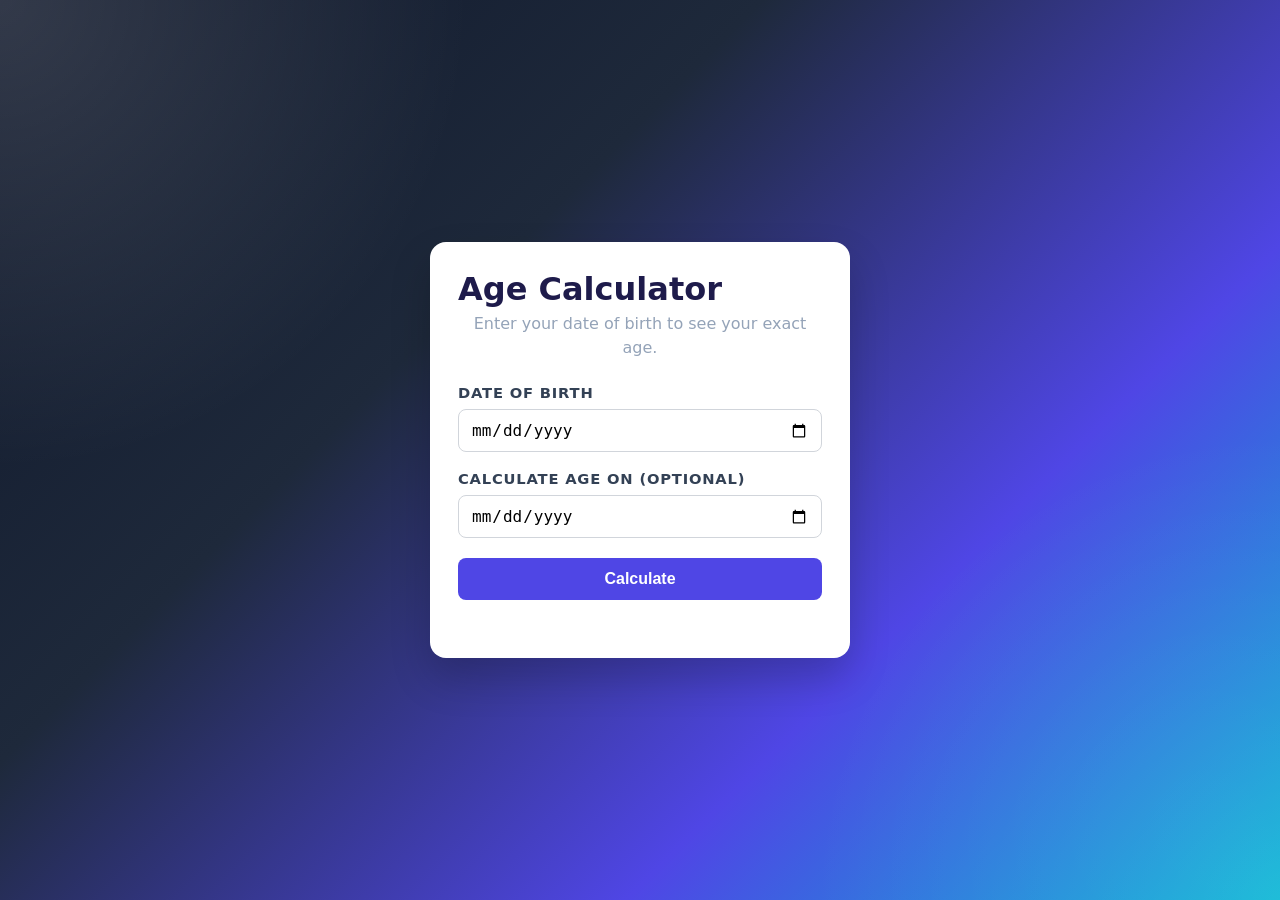
<file: index.html>
<!DOCTYPE html>
<html lang="en">
<head>
  <meta charset="UTF-8" />
  <meta name="viewport" content="width=device-width, initial-scale=1.0" />
  <title>Age Calculator</title>
  <style>
* {
  box-sizing: border-box;
}

body {
  margin: 0;
  min-height: 100vh;
  display: flex;
  align-items: center;
  justify-content: center;

  font-family: "Inter", "Segoe UI", system-ui, sans-serif;

  background:
    radial-gradient(circle at top left, rgba(255, 255, 255, 0.15), transparent 30%),
    radial-gradient(circle at bottom right, rgba(255, 255, 255, 0.1), transparent 30%),
    linear-gradient(135deg, #0f172a 0%, #1e293b 35%, #4f46e5 70%, #06b6d4 100%);

  padding: 20px;
  overflow-x: hidden;
}

.card {
  width: 100%;
  max-width: 420px;
  background: #fff;
  border-radius: 16px;
  padding: 28px;
  box-shadow: 0 20px 40px rgba(0, 0, 0, 0.2);
}

h1 {
  margin: 0 0 4px;
  color: #1e1b4b;
}

.subtitle {
  margin: 0 0 24px;
  color: #94a3b8;
  font-size: 1rem;
  font-weight: 500;
  text-align: center;
  line-height: 1.5;
}

label {
  display: flex;
  align-items: center;
  gap: 6px;
  margin: 18px 0 8px;
  font-size: 0.92rem;
  font-weight: 600;
  color: #334155;
  text-transform: uppercase;
  letter-spacing: 0.8px;
}

input[type="date"] {
  width: 100%;
  padding: 10px 12px;
  border: 1px solid #d1d5db;
  border-radius: 8px;
  font-size: 1rem;
}

input[type="date"]:focus {
  outline: 2px solid #4f46e5;
  border-color: transparent;
}

button {
  width: 100%;
  margin-top: 20px;
  padding: 12px;
  border: none;
  border-radius: 8px;
  background: #4f46e5;
  color: #fff;
  font-size: 1rem;
  font-weight: 600;
  cursor: pointer;
  transition: background 0.2s;
}

button:hover {
  background: #4338ca;
}

.error {
  min-height: 1.2em;
  margin: 12px 0 0;
  color: #dc2626;
  font-size: 0.9rem;
}

.result {
  margin-top: 12px;
  padding-top: 16px;
  border-top: 1px solid #e5e7eb;
}

.hidden {
  display: none;
}

.main-age {
  font-size: 1.3rem;
  font-weight: 700;
  color: #1e1b4b;
  text-align: center;
  margin: 0 0 16px;
}

.main-age span {
  color: #4f46e5;
  font-size: 1.8rem;
}

.extras {
  list-style: none;
  padding: 0;
  margin: 0;
  color: #4b5563;
}

.extras li {
  padding: 6px 0;
}
</style>
</head>
<body>
  <main class="card">
    <h1>Age Calculator</h1>
    <p class="subtitle">Enter your date of birth to see your exact age.</p>

    <form id="age-form" novalidate>
      <label for="dob">Date of birth</label>
      <input type="date" id="dob" required />

      <label for="on-date">Calculate age on (optional)</label>
      <input type="date" id="on-date" />

      <button type="submit">Calculate</button>
    </form>

    <p id="error" class="error" role="alert"></p>

    <section id="result" class="result hidden" aria-live="polite">
      <p class="main-age"><span id="years">0</span> years
        <span id="months">0</span> months
        <span id="days">0</span> days</p>

      <ul class="extras">
        <li>Total months: <strong id="total-months">0</strong></li>
        <li>Total weeks: <strong id="total-weeks">0</strong></li>
        <li>Total days: <strong id="total-days">0</strong></li>
        <li>Next birthday in: <strong id="next-birthday">0</strong> days</li>
      </ul>
    </section>
  </main>

  <script>
const form = document.getElementById("age-form");
const dobInput = document.getElementById("dob");
const onDateInput = document.getElementById("on-date");
const errorEl = document.getElementById("error");
const resultEl = document.getElementById("result");

const MS_PER_DAY = 1000 * 60 * 60 * 24;

// Don't allow future birth dates
dobInput.max = toInputValue(new Date());

function toInputValue(date) {
  const y = date.getFullYear();
  const m = String(date.getMonth() + 1).padStart(2, "0");
  const d = String(date.getDate()).padStart(2, "0");
  return `${y}-${m}-${d}`;
}

// Parse "YYYY-MM-DD" as a local date (avoids timezone shifts)
function parseDate(value) {
  const [y, m, d] = value.split("-").map(Number);
  return new Date(y, m - 1, d);
}

function daysInMonth(year, month) {
  return new Date(year, month + 1, 0).getDate();
}

function calculateAge(dob, target) {
  let years = target.getFullYear() - dob.getFullYear();
  let months = target.getMonth() - dob.getMonth();
  let days = target.getDate() - dob.getDate();

  if (days < 0) {
    // Borrow days from the previous month
    const prevMonth = (target.getMonth() + 11) % 12;
    const prevYear = target.getMonth() === 0 ? target.getFullYear() - 1 : target.getFullYear();
    days += daysInMonth(prevYear, prevMonth);
    months--;
  }
  if (months < 0) {
    months += 12;
    years--;
  }
  return { years, months, days };
}

function daysUntilNextBirthday(dob, target) {
  let next = new Date(target.getFullYear(), dob.getMonth(), dob.getDate());
  if (next < target) {
    next = new Date(target.getFullYear() + 1, dob.getMonth(), dob.getDate());
  }
  return Math.round((next - target) / MS_PER_DAY);
}

function showError(message) {
  errorEl.textContent = message;
  resultEl.classList.add("hidden");
}

form.addEventListener("submit", (event) => {
  event.preventDefault();
  errorEl.textContent = "";

  if (!dobInput.value) {
    showError("Please enter your date of birth.");
    return;
  }

  const dob = parseDate(dobInput.value);
  const target = onDateInput.value ? parseDate(onDateInput.value) : parseDate(toInputValue(new Date()));

  if (dob > target) {
    showError("Date of birth cannot be after the date you're calculating for.");
    return;
  }

  const { years, months, days } = calculateAge(dob, target);
  const totalDays = Math.round((target - dob) / MS_PER_DAY);

  document.getElementById("years").textContent = years;
  document.getElementById("months").textContent = months;
  document.getElementById("days").textContent = days;
  document.getElementById("total-months").textContent = (years * 12 + months).toLocaleString();
  document.getElementById("total-weeks").textContent = Math.floor(totalDays / 7).toLocaleString();
  document.getElementById("total-days").textContent = totalDays.toLocaleString();
  document.getElementById("next-birthday").textContent = daysUntilNextBirthday(dob, target);

  resultEl.classList.remove("hidden");
});
</script>
</body>
</html>
</file>
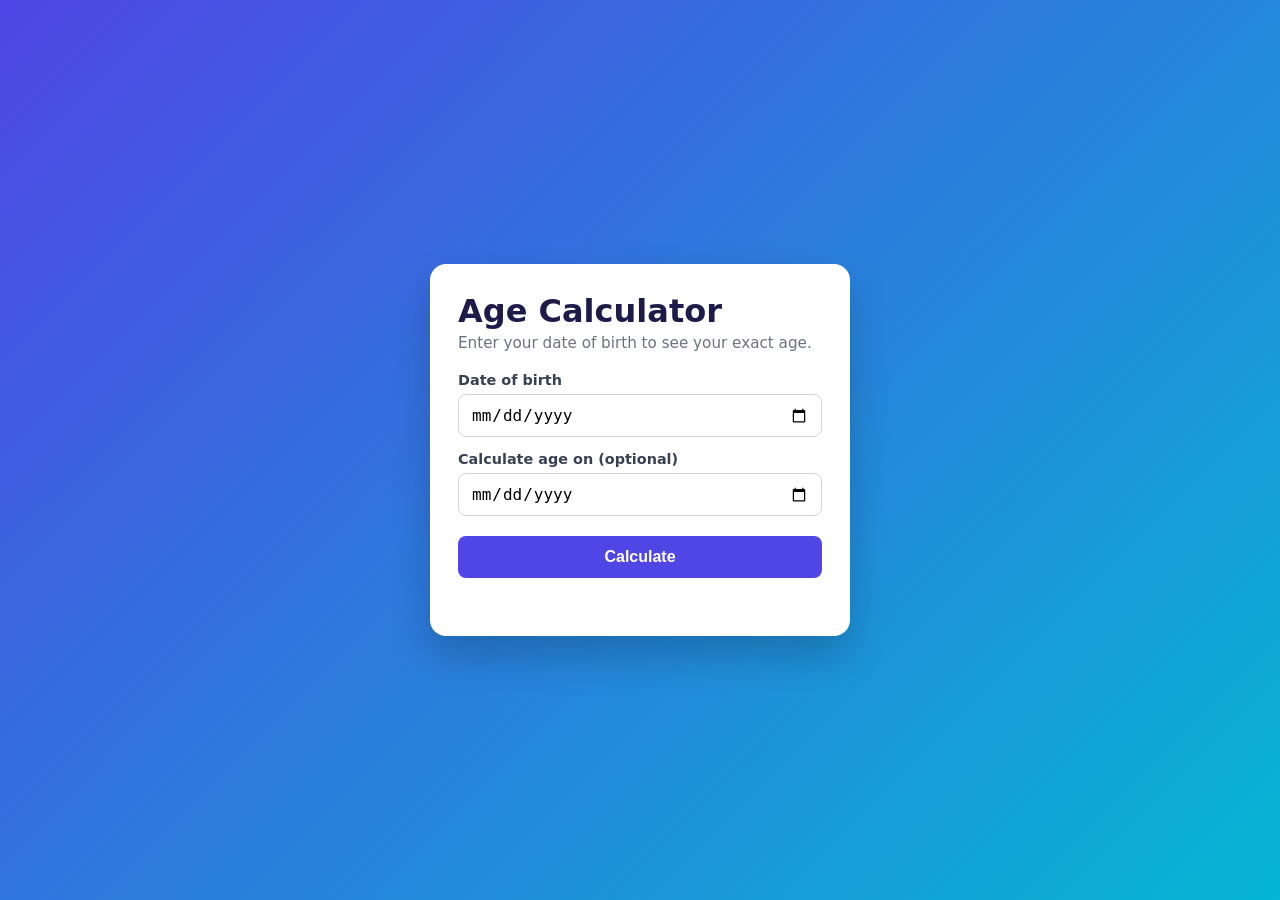
<file: index age calc.html>
<!DOCTYPE html>
<html lang="en">
<head>
  <meta charset="UTF-8" />
  <meta name="viewport" content="width=device-width, initial-scale=1.0" />
  <title>Age Calculator</title>
  <style>
* {
  box-sizing: border-box;
}

body {
  margin: 0;
  min-height: 100vh;
  display: flex;
  align-items: center;
  justify-content: center;
  font-family: "Segoe UI", system-ui, sans-serif;
  background: linear-gradient(135deg, #4f46e5, #06b6d4);
  padding: 16px;
}

.card {
  width: 100%;
  max-width: 420px;
  background: #fff;
  border-radius: 16px;
  padding: 28px;
  box-shadow: 0 20px 40px rgba(0, 0, 0, 0.2);
}

h1 {
  margin: 0 0 4px;
  color: #1e1b4b;
}

.subtitle {
  margin: 0 0 20px;
  color: #6b7280;
  font-size: 0.95rem;
}

label {
  display: block;
  margin: 14px 0 6px;
  font-weight: 600;
  color: #374151;
  font-size: 0.9rem;
}

input[type="date"] {
  width: 100%;
  padding: 10px 12px;
  border: 1px solid #d1d5db;
  border-radius: 8px;
  font-size: 1rem;
}

input[type="date"]:focus {
  outline: 2px solid #4f46e5;
  border-color: transparent;
}

button {
  width: 100%;
  margin-top: 20px;
  padding: 12px;
  border: none;
  border-radius: 8px;
  background: #4f46e5;
  color: #fff;
  font-size: 1rem;
  font-weight: 600;
  cursor: pointer;
  transition: background 0.2s;
}

button:hover {
  background: #4338ca;
}

.error {
  min-height: 1.2em;
  margin: 12px 0 0;
  color: #dc2626;
  font-size: 0.9rem;
}

.result {
  margin-top: 12px;
  padding-top: 16px;
  border-top: 1px solid #e5e7eb;
}

.hidden {
  display: none;
}

.main-age {
  font-size: 1.3rem;
  font-weight: 700;
  color: #1e1b4b;
  text-align: center;
  margin: 0 0 16px;
}

.main-age span {
  color: #4f46e5;
  font-size: 1.8rem;
}

.extras {
  list-style: none;
  padding: 0;
  margin: 0;
  color: #4b5563;
}

.extras li {
  padding: 6px 0;
}
</style>
</head>
<body>
  <main class="card">
    <h1>Age Calculator</h1>
    <p class="subtitle">Enter your date of birth to see your exact age.</p>

    <form id="age-form" novalidate>
      <label for="dob">Date of birth</label>
      <input type="date" id="dob" required />

      <label for="on-date">Calculate age on (optional)</label>
      <input type="date" id="on-date" />

      <button type="submit">Calculate</button>
    </form>

    <p id="error" class="error" role="alert"></p>

    <section id="result" class="result hidden" aria-live="polite">
      <p class="main-age"><span id="years">0</span> years
        <span id="months">0</span> months
        <span id="days">0</span> days</p>

      <ul class="extras">
        <li>Total months: <strong id="total-months">0</strong></li>
        <li>Total weeks: <strong id="total-weeks">0</strong></li>
        <li>Total days: <strong id="total-days">0</strong></li>
        <li>Next birthday in: <strong id="next-birthday">0</strong> days</li>
      </ul>
    </section>
  </main>

  <script>
const form = document.getElementById("age-form");
const dobInput = document.getElementById("dob");
const onDateInput = document.getElementById("on-date");
const errorEl = document.getElementById("error");
const resultEl = document.getElementById("result");

const MS_PER_DAY = 1000 * 60 * 60 * 24;

// Don't allow future birth dates
dobInput.max = toInputValue(new Date());

function toInputValue(date) {
  const y = date.getFullYear();
  const m = String(date.getMonth() + 1).padStart(2, "0");
  const d = String(date.getDate()).padStart(2, "0");
  return `${y}-${m}-${d}`;
}

// Parse "YYYY-MM-DD" as a local date (avoids timezone shifts)
function parseDate(value) {
  const [y, m, d] = value.split("-").map(Number);
  return new Date(y, m - 1, d);
}

function daysInMonth(year, month) {
  return new Date(year, month + 1, 0).getDate();
}

function calculateAge(dob, target) {
  let years = target.getFullYear() - dob.getFullYear();
  let months = target.getMonth() - dob.getMonth();
  let days = target.getDate() - dob.getDate();

  if (days < 0) {
    // Borrow days from the previous month
    const prevMonth = (target.getMonth() + 11) % 12;
    const prevYear = target.getMonth() === 0 ? target.getFullYear() - 1 : target.getFullYear();
    days += daysInMonth(prevYear, prevMonth);
    months--;
  }
  if (months < 0) {
    months += 12;
    years--;
  }
  return { years, months, days };
}

function daysUntilNextBirthday(dob, target) {
  let next = new Date(target.getFullYear(), dob.getMonth(), dob.getDate());
  if (next < target) {
    next = new Date(target.getFullYear() + 1, dob.getMonth(), dob.getDate());
  }
  return Math.round((next - target) / MS_PER_DAY);
}

function showError(message) {
  errorEl.textContent = message;
  resultEl.classList.add("hidden");
}

form.addEventListener("submit", (event) => {
  event.preventDefault();
  errorEl.textContent = "";

  if (!dobInput.value) {
    showError("Please enter your date of birth.");
    return;
  }

  const dob = parseDate(dobInput.value);
  const target = onDateInput.value ? parseDate(onDateInput.value) : parseDate(toInputValue(new Date()));

  if (dob > target) {
    showError("Date of birth cannot be after the date you're calculating for.");
    return;
  }

  const { years, months, days } = calculateAge(dob, target);
  const totalDays = Math.round((target - dob) / MS_PER_DAY);

  document.getElementById("years").textContent = years;
  document.getElementById("months").textContent = months;
  document.getElementById("days").textContent = days;
  document.getElementById("total-months").textContent = (years * 12 + months).toLocaleString();
  document.getElementById("total-weeks").textContent = Math.floor(totalDays / 7).toLocaleString();
  document.getElementById("total-days").textContent = totalDays.toLocaleString();
  document.getElementById("next-birthday").textContent = daysUntilNextBirthday(dob, target);

  resultEl.classList.remove("hidden");
});
</script>
</body>
</html>
</file>
